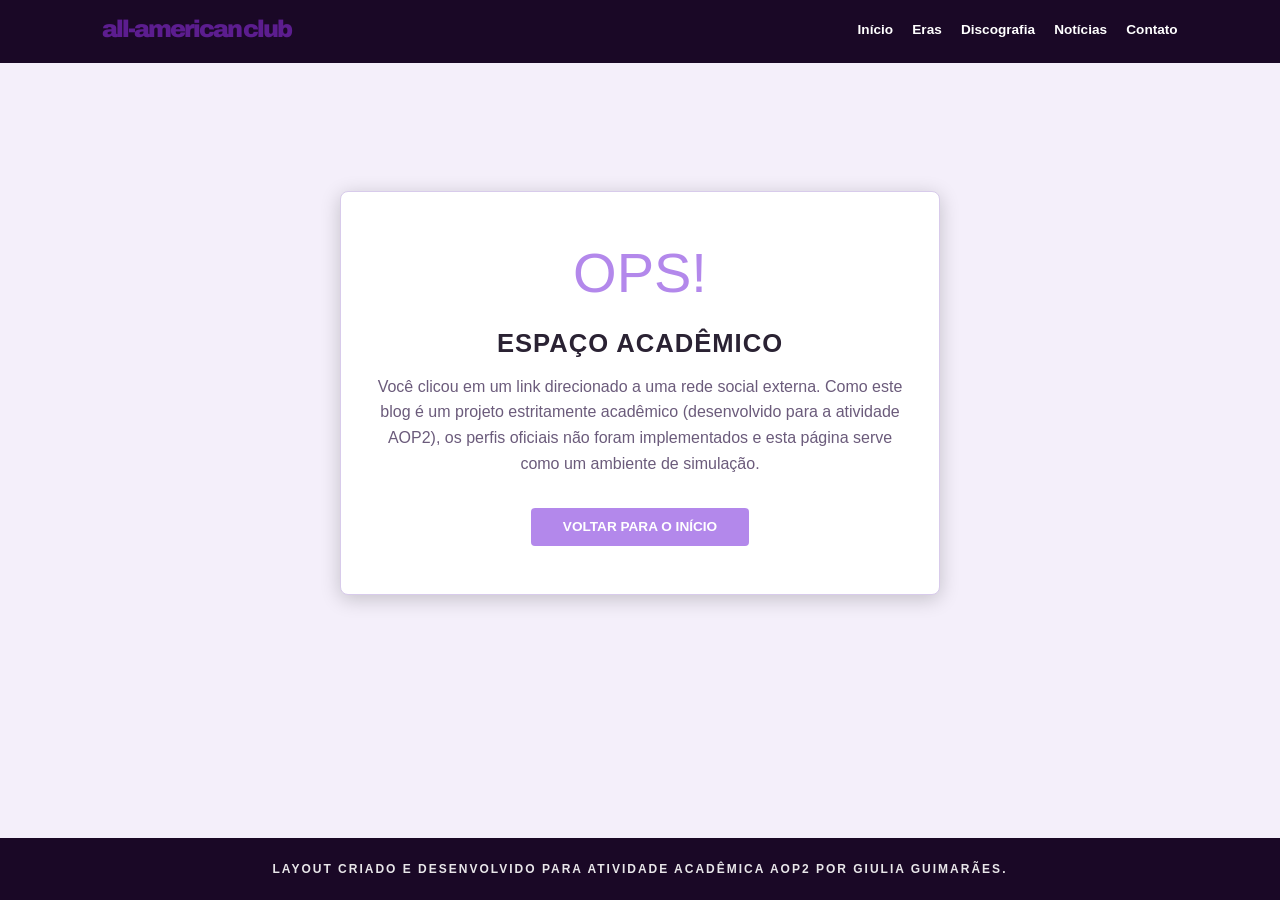
<file: aviso.html>
<!DOCTYPE html>
<html lang="pt-BR">
<head>
    <meta charset="UTF-8">
    <meta name="viewport" content="width=device-width, initial-scale=1.0">
    <title>all-american club</title>
    <link rel="stylesheet" href="style.css">
</head>
<body>

    <header class="minimal-header">
        <div class="logo-container">
            <h1>all-american club</h1>
        </div>
        <nav>
            <ul>
                <li><a href="index.html">Início</a></li>
                <li><a href="eras.html">Eras</a></li>
                <li><a href="disco.html">Discografia</a></li>
                <li><a href="noticias.html">Notícias</a></li>
                <li><a href="contato.html">Contato</a></li>
            </ul>
        </nav>
    </header>

    <main>
        <div class="alert-container">
            <div class="alert-icon">OPS!</div>
            <h2>Espaço Acadêmico</h2>
            <p>Você clicou em um link direcionado a uma rede social externa. Como este blog é um projeto estritamente acadêmico (desenvolvido para a atividade AOP2), os perfis oficiais não foram implementados e esta página serve como um ambiente de simulação.</p>
            <a href="index.html" class="back-button">Voltar para o Início</a>
        </div>
    </main>

    <footer>
        <p>Layout criado e desenvolvido para Atividade Acadêmica AOP2 por Giulia Guimarães.</p>
    </footer>

</body>
</html>
</file>
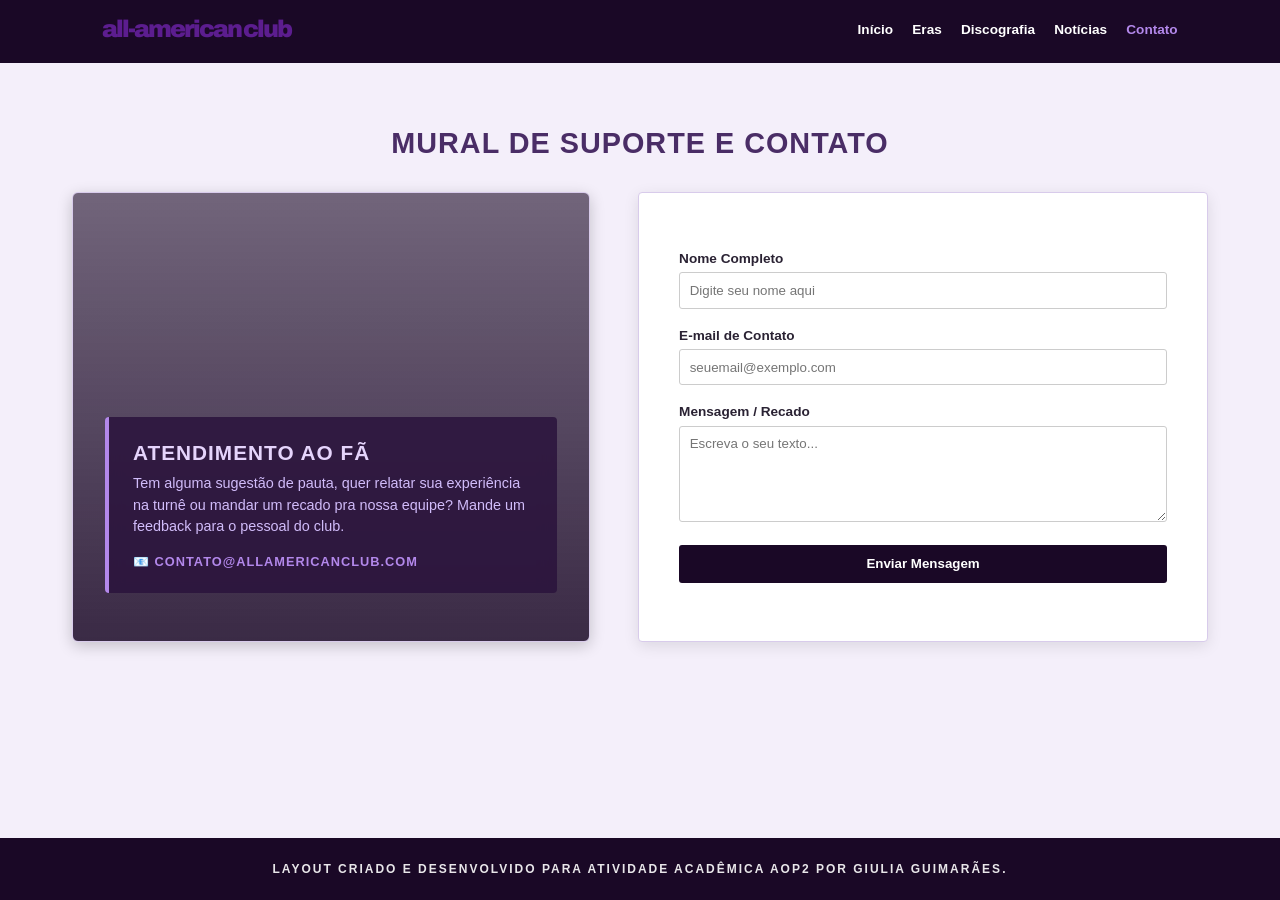
<file: contato.html>
<!DOCTYPE html>
<html lang="pt-BR">
<head>
    <meta charset="UTF-8">
    <meta name="viewport" content="width=device-width, initial-scale=1.0">
    <title>all-american club</title>
    <link rel="stylesheet" href="style.css">
</head>
<body>
    <header class="minimal-header">
        <div class="logo-container">
            <h1>all-american club</h1>
        </div>
        <nav>
            <ul>
                <li><a href="index.html">Início</a></li>
                <li><a href="eras.html">Eras</a></li>
                <li><a href="disco.html">Discografia</a></li>
                <li><a href="noticias.html">Notícias</a></li>
                <li><a href="contato.html" class="active">Contato</a></li>
            </ul>
        </nav>
    </header>

    <main>
        <h2 class="subpage-title">Mural de Suporte e Contato</h2>
        
        <div class="contact-grid-container">
         
            <div class="contact-image-side">
                <div class="contact-text-overlay">
                    <h3>Atendimento ao Fã</h3>
                    <p>Tem alguma sugestão de pauta, quer relatar sua experiência na turnê ou mandar um recado pra nossa equipe? Mande um feedback para o pessoal do club.</p>
                    <div class="contact-meta-info">
                        📧 contato@allamericanclub.com
                    </div>
                </div>
            </div>

            <div class="form-box-adjusted">
                <form action="aviso.html" method="GET">
                    <div class="form-group">
                        <label>Nome Completo</label>
                        <input type="text" class="form-control" placeholder="Digite seu nome aqui" required>
                    </div>
                    <div class="form-group">
                        <label>E-mail de Contato</label>
                        <input type="email" class="form-control" placeholder="seuemail@exemplo.com" required>
                    </div>
                    <div class="form-group">
                        <label>Mensagem / Recado</label>
                        <textarea class="form-control" rows="5" placeholder="Escreva o seu texto..." required></textarea>
                    </div>
                    <button type="submit" class="submit-button">Enviar Mensagem</button>
                </form>
            </div>

        </div>
    </main>

    <footer>
        <p>Layout criado e desenvolvido para Atividade Acadêmica AOP2 por Giulia Guimarães.</p>
    </footer>

</body>
</html>
</file>
<file: style.css>
@import url('https://fonts.googleapis.com/css2?family=Archivo:wght@800;900&display=swap');

:root {
    --bg-main: #f4effa;
    --footer-purple: #1a0826;  
    --text-dark: #2a2233;
    --logo-purple: #5c1d8f;       /* cor da logo */
    --nav-hover: #b388eb;      
    --border-color: #d8cbeb;
    --bg-card: #ffffff;
    --text-muted: #6b5b7b;
}
* {
    margin: 0;
    padding: 0;
    box-sizing: border-box;
    font-family: 'Helvetica Neue', Helvetica, Arial, sans-serif;
}

body {
    background-color: var(--bg-main);
    color: var(--text-dark);
    display: flex;
    flex-direction: column;
    min-height: 100vh; 
}

.top-hero-container {
    position: relative;
    width: 100%;
    height: 520px; 
    background: url('https://wallpapercave.com/wp/wp13005935.jpg') no-repeat center center/cover;
    border-bottom: 5px solid #a372e6;
}

.top-hero-container::before {
    content: '';
    position: absolute;
    top: 0; left: 0; width: 100%; height: 100%;
    background: rgba(26, 8, 38, 0.35);
    z-index: 1;
}

.top-hero-container header {
    position: absolute;
    top: 0; left: 0; width: 100%;
    padding: 2.5rem 8%;
    display: flex;
    justify-content: space-between;
    align-items: flex-start;
    z-index: 10;
    background: transparent;
    border-bottom: none;
}

header.minimal-header {
    background-color: #1a0826;
    padding: 1.2rem 8%;
    display: flex;
    justify-content: space-between;
    align-items: center;
    border-bottom: 4px solid var(--footer-purple);
    position: sticky;
    top: 0;
    z-index: 1000;
}

header.minimal-header .logo-container h1 {
    font-size: 1.5rem;
}

header.minimal-header nav ul {
    background: transparent;
    padding: 0;
    backdrop-filter: none;
}

.logo-container h1 {
    font-family: 'Archivo', sans-serif;
    font-weight: 900;             
    font-size: 2.6rem;
    color: var(--logo-purple);       
    line-height: 0.85;
    text-transform: lowercase;   
    letter-spacing: -2px;        
}

.logo-container h1.home-logo {
    color: #e5d4fc;
}

nav ul {
    display: flex;
    list-style: none;
    gap: 1.2rem;
    background: #43235b;
    padding: 0.6rem 1.5rem;
    border-radius: 20px;
    backdrop-filter: blur(5px);
}

nav ul li a {
    color: #ffffff;
    text-decoration: none;
    font-size: 0.85rem;
    font-weight: 700;
    transition: color 0.2s ease;
}

nav ul li a:hover, nav ul li a.active {
    color: var(--nav-hover);
}

main {
    max-width: 1200px;
    margin: 0 auto;
    padding: 4rem 2rem;
    flex: 1; 
    width: 100%;
}

.intro-text {
    text-align: center;
    max-width: 800px;
    margin: 0 auto 4rem auto;
    font-size: 1.05rem;
    line-height: 1.8;
    color: #666;
}

.highlights-grid {
    display: flex;
    justify-content: center;
    flex-wrap: wrap;
    gap: 2.5rem;
}

.card {
    position: relative;
    width: 320px;
    height: 320px;
    overflow: hidden;
    box-shadow: 0 4px 15px rgba(0,0,0,0.08);
    border-radius: 4px;
    transition: transform 0.3s ease;
}

.card:hover { transform: scale(1.02); }
.card-img-link { display: block; width: 100%; height: 100%; }
.card img { width: 100%; height: 100%; object-fit: cover; }

.card-content-overlay {
    position: absolute;
    bottom: 0; left: 0; width: 100%;
    background: linear-gradient(transparent, rgba(26, 8, 38, 0.95));
    padding: 1.5rem 1.2rem;
    color: #ffffff;
    pointer-events: none;
}

.card-content-overlay .date {
    font-size: 0.7rem;
    text-transform: uppercase;
    color: #c79bf2;
    margin-bottom: 0.3rem;
    display: block;
}

.card-content-overlay h3 { font-size: 1.1rem; font-weight: 700; line-height: 1.3; }

.social-buttons-container {
    display: flex;
    justify-content: center;
    gap: 1.5rem;
    margin: 4rem 0 1rem 0;
}

.social-btn {
    background-color: var(--footer-purple);
    color: #ffffff;
    border: none;
    padding: 0.4rem 1rem;
    font-size: 0.75rem;
    font-weight: 700;
    border-radius: 3px;
    cursor: pointer;
    text-transform: lowercase;
}

.subpage-title {
    font-size: 1.8rem;
    margin-bottom: 2rem;
    text-align: center;
    color: #4a2d66;
    text-transform: uppercase;
    letter-spacing: 1px;
}

.subpage-content {
    max-width: 800px;
    margin: 0 auto;
    line-height: 1.8;
    color: #444;
}

.dynamic-tour-box {
    display: grid;
    grid-template-columns: 1fr 1fr;
    gap: 2rem;
    margin-top: 2rem;
}

.dynamic-card {
    background: #fcfcfc;
    border: 1px solid var(--border-color);
    padding: 1.5rem;
    border-radius: 4px;
}

.dynamic-card h5 { color: var(--logo-purple); font-size: 1.1rem; margin-bottom: 0.5rem;}

.dynamic-albums-flex {
    display: flex;
    flex-wrap: wrap;
    gap: 1.5rem;
    justify-content: center;
    margin-top: 2rem;
}

.album-mini-card {
    border: 1px solid var(--border-color);
    padding: 1rem;
    width: 180px;
    text-align: center;
    border-radius: 4px;
}

.album-mini-card img { width: 100%; aspect-ratio:1; object-fit: cover; border-radius: 2px; margin-bottom: 0.5rem;}

.news-list { display: flex; flex-direction: column; gap: 1.5rem; }
.news-row { padding: 1.5rem; border-bottom: 1px solid var(--border-color); }
.news-row h4 { font-size: 1.2rem; color: var(--text-dark); margin-bottom: 0.5rem; }

.form-box { max-width: 500px; margin: 0 auto; background: #f9f9f9; padding: 2.5rem; border: 1px solid var(--border-color); border-radius: 4px; }
.form-group { margin-bottom: 1.2rem; }
.form-group label { display: block; font-size: 0.85rem; font-weight: 700; margin-bottom: 0.4rem; }
.form-control { width: 100%; padding: 0.6rem; border: 1px solid #ccc; border-radius: 3px; }
.submit-button { background: var(--footer-purple); color: white; border: none; padding: 0.7rem 1.5rem; cursor: pointer; font-weight: 700; width: 100%; border-radius: 3px; }

footer { background-color: var(--footer-purple); color: #ffffff; text-align: center; padding: 1.5rem 0; margin-top: 5rem; }
footer p { font-size: 0.75rem; text-transform: uppercase; letter-spacing: 2px; font-weight: 600; opacity: 0.9; }

.albums-container-grid {
    display: grid;
    grid-template-columns: repeat(auto-fit, minmax(240px, 1fr));
    gap: 2.5rem;
    margin-top: 3rem;
}

.album-card-complete {
    background-color: var(--bg-card);
    border: 1px solid var(--border-color);
    border-radius: 6px;
    padding: 1.2rem;
    text-align: center;
    display: flex;
    flex-direction: column;
    box-shadow: 0 4px 10px rgba(0,0,0,0.1);
    transition: transform 0.2s ease;
}

.album-card-complete:hover {
    transform: translateY(-4px);
    border-color: var(--nav-hover);
}

.album-image-placeholder {
    width: 100%;
    aspect-ratio: 1 / 1; 
    background-color: #3b1b54;
    border-radius: 4px;
    margin-bottom: 1rem;
    display: flex;
    align-items: center;
    justify-content: center;
    color: var(--text-muted);
    font-size: 0.85rem;
    font-weight: 600;
    border: 2px dashed rgba(255, 255, 255, 0.1);
    overflow: hidden;
}

.album-image-placeholder img {
    width: 100%;
    height: 100%;
    object-fit: cover;
}

.album-card-complete h4 {
    font-size: 1.1rem;
    color: var(--text-dark);
    margin-bottom: 0.2rem;
    line-height: 1.3;
}

.album-card-complete .album-year {
    font-size: 0.85rem;
    color: var(--text-muted);
    margin-bottom: 0.8rem;
}

.badge-status {
    display: inline-block;
    align-self: center;
    font-size: 0.7rem;
    font-weight: 700;
    padding: 3px 10px;
    border-radius: 50px;
    text-transform: uppercase;
    letter-spacing: 0.5px;
    margin-top: auto; 
}

.badge-tv {
    background-color: var(--nav-hover);
    color: #ffffff;
}

.badge-original {
    background-color: rgba(92, 29, 143, 0.15);
    color: #5c1d8f;
    border: 1px solid rgba(92, 29, 143, 0.2);
}

.stage-section {
    margin: 3rem 0;
    text-align: center;
}

.stage-banner {
    width: 100%;
    height: 400px;
    object-fit: cover;
    border-radius: 6px;
    border: 1px solid var(--border-color);
    box-shadow: 0 4px 15px rgba(0,0,0,0.15);
    margin-top: 1.5rem;
}

.acts-grid {
    display: grid;
    grid-template-columns: repeat(auto-fit, minmax(280px, 1fr));
    gap: 2.5rem;
    margin-top: 3rem;
}

.act-card {
    background-color: var(--bg-card);
    border: 1px solid var(--border-color);
    padding: 1.2rem;
    border-radius: 6px;
    box-shadow: 0 4px 10px rgba(0,0,0,0.05);
    transition: transform 0.2s ease, border-color 0.2s ease;
    display: flex;
    flex-direction: column;
}

.act-card:hover {
    transform: translateY(-4px);
    border-color: var(--nav-hover);
}

.act-image-wrapper {
    width: 100%;
    height: 160px;
    background-color: #3b1b54;
    border-radius: 4px;
    margin-bottom: 1rem;
    overflow: hidden;
    border: 1px solid rgba(255, 255, 255, 0.05);
}

.act-image-wrapper img {
    width: 100%;
    height: 100%;
    object-fit: cover;
}

.act-card h3 {
    color: #5c1d8f;
    font-size: 1.1rem;
    text-transform: uppercase;
    letter-spacing: 0.5px;
    margin-bottom: 0.5rem;
}

.act-card p {
    font-size: 0.9rem;
    color: var(--text-muted);
    line-height: 1.6;
    flex-grow: 1; 
}

.quote-box {
    background: rgba(92, 29, 143, 0.05);
    border-left: 4px solid var(--nav-hover);
    padding: 1.5rem;
    margin: 2.5rem 0;
    font-style: italic;
    color: #4a2d66;
}

.contact-grid-container {
    display: grid;
    grid-template-columns: 1fr 1.1fr;
    gap: 3rem;
    align-items: stretch;
    margin-top: 2rem;
}

.contact-image-side {
    position: relative;
    background: linear-gradient(rgba(26, 8, 38, 0.6), rgba(26, 8, 38, 0.85)), 
                url('https://i.pinimg.com/736x/06/8e/8c/068e8c226925535e0b7d710e8f5e4ecb.jpg') no-repeat center center/cover;
    border-radius: 6px;
    border: 1px solid var(--border-color);
    padding: 3rem 2rem;
    display: flex;
    flex-direction: column;
    justify-content: flex-end;
    min-height: 450px;
    box-shadow: 0 4px 15px rgba(0,0,0,0.2);
}

.contact-text-overlay {
    background: rgba(43, 19, 61, 0.85);
    backdrop-filter: blur(8px);
    padding: 1.5rem;
    border-radius: 4px;
    border-left: 4px solid var(--nav-hover);
}

.contact-text-overlay h3 {
    font-size: 1.3rem;
    color: #e5d4fc;
    margin-bottom: 0.5rem;
    text-transform: uppercase;
    letter-spacing: 1px;
}

.contact-text-overlay p {
    font-size: 0.9rem;
    color: #d1bcfa;
    line-height: 1.5;
}

.contact-meta-info {
    margin-top: 1rem;
    font-size: 0.8rem;
    color: var(--nav-hover);
    text-transform: uppercase;
    letter-spacing: 1px;
    font-weight: 700;
}

.form-box-adjusted {
    width: 100%;
    background: var(--bg-card);
    padding: 2.5rem;
    border: 1px solid var(--border-color);
    border-radius: 4px;
    display: flex;
    flex-direction: column;
    justify-content: center;
    box-shadow: 0 4px 15px rgba(0,0,0,0.1);
}

@media (max-width: 850px) {
    .contact-grid-container {
        grid-template-columns: 1fr;
        gap: 2rem;
    }
    .contact-image-side {
        min-height: 300px;
    }
}

.alert-container {
    text-align: center;
    max-width: 600px;
    margin: 4rem auto;
    background-color: var(--bg-card);
    border: 1px solid var(--border-color);
    padding: 3rem 2rem;
    border-radius: 8px;
    box-shadow: 0 4px 20px rgba(0,0,0,0.2);
}

.alert-icon {
    font-size: 3.5rem;
    color: var(--nav-hover);
    margin-bottom: 1.5rem;
}

.alert-container h2 {
    font-size: 1.6rem;
    margin-bottom: 1rem;
    text-transform: uppercase;
    letter-spacing: 1px;
}

.alert-container p {
    color: var(--text-muted);
    line-height: 1.6;
    margin-bottom: 2rem;
}

.back-button {
    display: inline-block;
    background-color: var(--nav-hover);
    color: #ffffff;
    text-decoration: none;
    padding: 0.7rem 2rem;
    font-weight: 700;
    border-radius: 4px;
    text-transform: uppercase;
    font-size: 0.85rem;
    transition: opacity 0.2s ease;
}

.back-button:hover {
    opacity: 0.9;
}

.news-layout-container {
    margin-top: 2.5rem;
    display: flex;
    flex-direction: column;
    gap: 3rem;
}

.main-featured-news {
    display: grid;
    grid-template-columns: 1.2fr 1fr;
    background-color: var(--bg-card);
    border: 1px solid var(--border-color);
    border-radius: 6px;
    overflow: hidden;
    box-shadow: 0 4px 15px rgba(0,0,0,0.15);
}

.featured-img-box {
    height: 380px;
    overflow: hidden;
}

.featured-img-box img {
    width: 100%;
    height: 100%;
    object-fit: cover;
    transition: transform 0.3s ease;
}

.main-featured-news:hover .featured-img-box img {
    transform: scale(1.02);
}

.featured-content-box {
    padding: 2.5rem;
    display: flex;
    flex-direction: column;
    justify-content: center;
}

.news-secondary-grid {
    display: grid;
    grid-template-columns: repeat(auto-fit, minmax(300px, 1fr));
    gap: 2rem;
}

.news-card-item {
    background-color: var(--bg-card);
    border: 1px solid var(--border-color);
    border-radius: 6px;
    overflow: hidden;
    display: flex;
    flex-direction: column;
    box-shadow: 0 4px 10px rgba(0,0,0,0.05);
    transition: transform 0.2s ease;
}

.news-card-item:hover {
    transform: translateY(-4px);
    border-color: var(--nav-hover);
}

.card-img-box {
    width: 100%;
    height: 180px;
    overflow: hidden;
}

.card-img-box img {
    width: 100%;
    height: 100%;
    object-fit: cover;
}

.card-info-box {
    padding: 1.5rem;
    display: flex;
    flex-direction: column;
    flex-grow: 1;
}

.news-tag {
    font-size: 0.7rem;
    font-weight: 700;
    color: var(--nav-hover);
    text-transform: uppercase;
    letter-spacing: 1px;
    margin-bottom: 0.5rem;
}

.news-date {
    font-size: 0.8rem;
    color: var(--text-muted);
    margin-bottom: 0.8rem;
}

.news-title {
    font-size: 1.3rem;
    color: var(--text-dark);
    line-height: 1.3;
    margin-bottom: 0.8rem;
}

.news-excerpt {
    font-size: 0.9rem;
    color: var(--text-muted);
    line-height: 1.6;
    margin-bottom: 1.5rem;
    flex-grow: 1;
}

.read-more-link {
    display: inline-block;
    align-self: flex-start;
    color: var(--nav-hover);
    text-decoration: none;
    font-size: 0.85rem;
    font-weight: 700;
    text-transform: uppercase;
    letter-spacing: 0.5px;
    border-bottom: 2px solid transparent;
    transition: border-color 0.2s;
}

.read-more-link:hover {
    border-color: var(--nav-hover);
}

@media (max-width: 850px) {
    .main-featured-news {
        grid-template-columns: 1fr;
    }
    .featured-img-box {
        height: 250px;
    }
}
</file>
